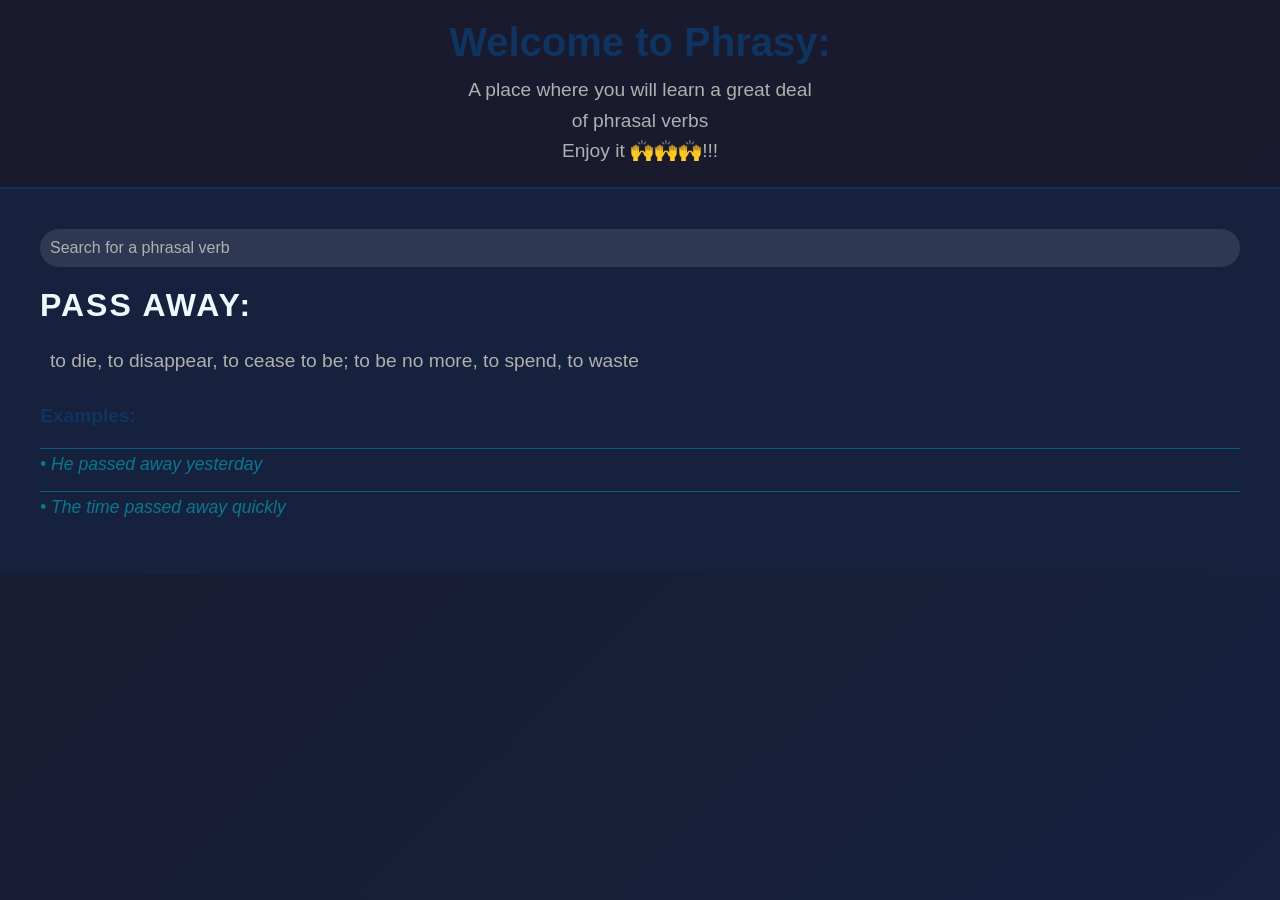
<file: phrasal verbs/index.html>
<!DOCTYPE html>
<html lang="en">
<head>
      <meta charset="UTF-8">
      <meta name="viewport" content="width=device-width, initial-scale=1.0">
      <title>Phrasal verbs app</title>
      <link rel="stylesheet" href="style.css">
      <script src="app.js" defer></script>
</head>
<body>
      <div class="container">
             <div class="welcome">
            <h1>Welcome to Phrasy:</h1>
            <p>A place where you will learn a great deal <br> of phrasal verbs</p>
            <p>Enjoy it 🙌🙌🙌!!!</p>
            </div>

          

            <div class="body">
                  <input type="text" placeholder="Search for a phrasal verb" class="search">
                  <h3 style="color: aliceblue;" class="phrasalTitle">PASS AWAY:</h3>
                  <p class="phrasal-explain">to die, to disappear, to cease to be; to be no more, to spend, to waste </p>
                  <div class="line"></div>
            </div>
      </div>

      <div class="explore"></div>
           
      
</body>
</html>
</file>
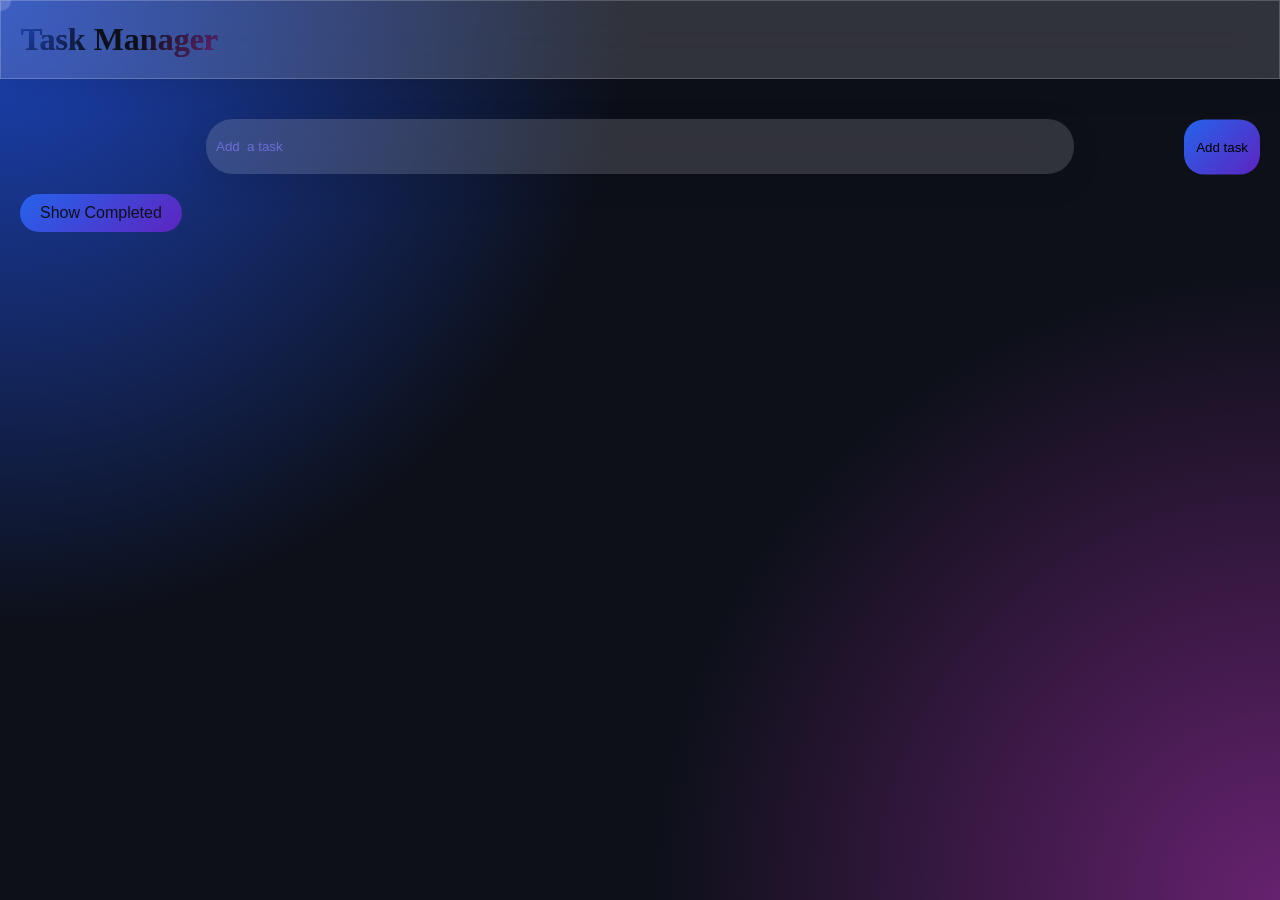
<file: task manager/index.html>
<!DOCTYPE html>
<html lang="en">
<head>
      <meta charset="UTF-8">
      <meta name="viewport" content="width=device-width, initial-scale=1.0">
      <title>Task manager</title>
      <link rel="stylesheet" href="styles.css">
      <script src="script.js" defer></script>
</head>
<body>
      <header>
            <div>
                  <h1 class="text">Task Manager</h1>
            </div>
            <div class="cursor"></div>
      </header>
      <main>
            <div class="main-header">
                  <input type="text" placeholder="Add  a task" id="input-task">
                  <button class="addTask-btn" id="addTask">Add task</button>
                  <!-- <select name="Filter" id="filter-options">
                        <option value="low">Low priority</option>
                         <option value="medium">Medium priority</option>
                          <option value="High">High priority</option>
                  </select>
                  <select name="Task activity" id="filter-task">
                        <option value="active">Active</option>
                        <option value="completed">Completed</option>
                  </select> --> 
            </div>
            <div class="tasks">
                  <button id="showCompleted">Show Completed</button>
                  <ul class="task-lists active" id = "task-lists">
                        <!--The tasks will be stored here-->
                  </ul>
                    <ul class="task-lists-completed" id = "task-lists-completed">
                         <!---Completed tasks will be stored here-->
                  </ul>
                  
            </div>
            
                
                 
          
      </main>
</body>
</html>
</file>
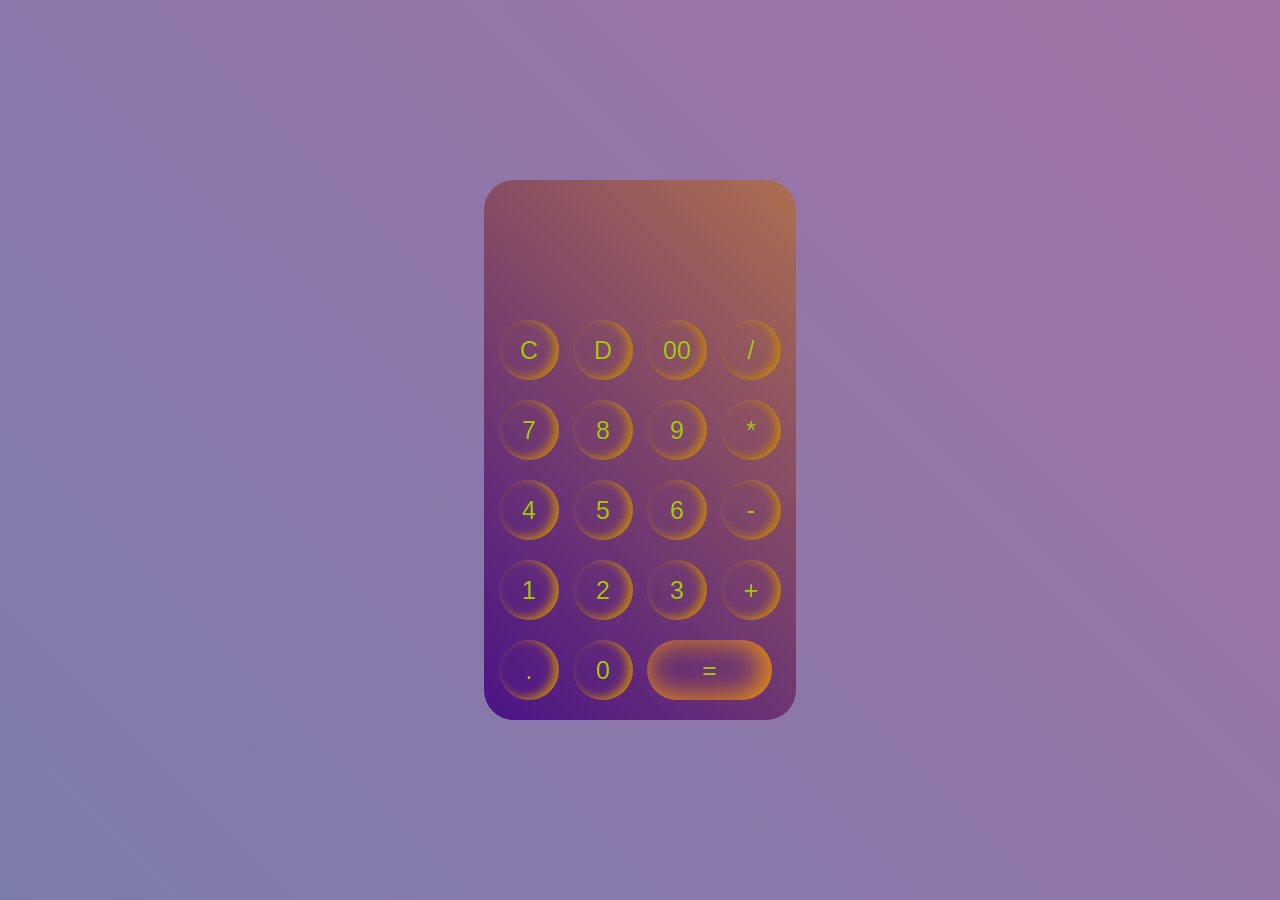
<file: cal.html>
<!DOCTYPE html>
<html lang="en">
<head>
    <meta charset="UTF-8">
    <meta name="viewport" content="width=device-width, initial-scale=1.0">
    <title>Calculator</title>
    <link rel="stylesheet" href="cal.css">
</head>
<body>
    <div class="container">    
        <div class="calculator">
        <form>
                <div class="input" >
        <input type="text" name="display">
                </div>
    <div>
        <input type="button" value="C" onclick="display.value=' ' ">
        <input type="button" value="D" onclick=" display.value=display.value.toString().slice(0, -1) ">
        <input type="button" value="00" onclick=" display.value+='00' ">
        <input type="button" value="/" onclick=" display.value+='/' ">
    </div>
        <div>
        <input type="button" value="7" onclick=" display.value+='7'">
        <input type="button" value="8" onclick="display.value+='8' ">
        <input type="button" value="9" onclick="display.value+='9' ">
        <input type="button" value="*" onclick="display.value+='*' ">
    </div>
           <div>
        <input type="button" value="4" onclick="display.value+='4' ">
        <input type="button" value="5" onclick=" display.value+='5' ">
        <input type="button" value="6" onclick=" display.value+='6' ">
        <input type="button" value="-" onclick=" display.value+='-' ">
    </div>
           <div>
        <input type="button" value="1" onclick=" display.value+='1' ">
        <input type="button" value="2" onclick=" display.value+='2' ">
        <input type="button" value="3" onclick=" display.value+='3' ">
        <input type="button" value="+" onclick=" display.value+='+' ">
    </div>
           <div>
        <input type="button" value="." onclick=" display.value+='.' ">
        <input type="button" value="0" onclick=" display.value+='0' ">
        <input type="button" value="=" class="equal" onclick="display.value=eval(display.value)">
        
    </div>
    </form>
    </div>
    </div>

</body>
</html>
</file>
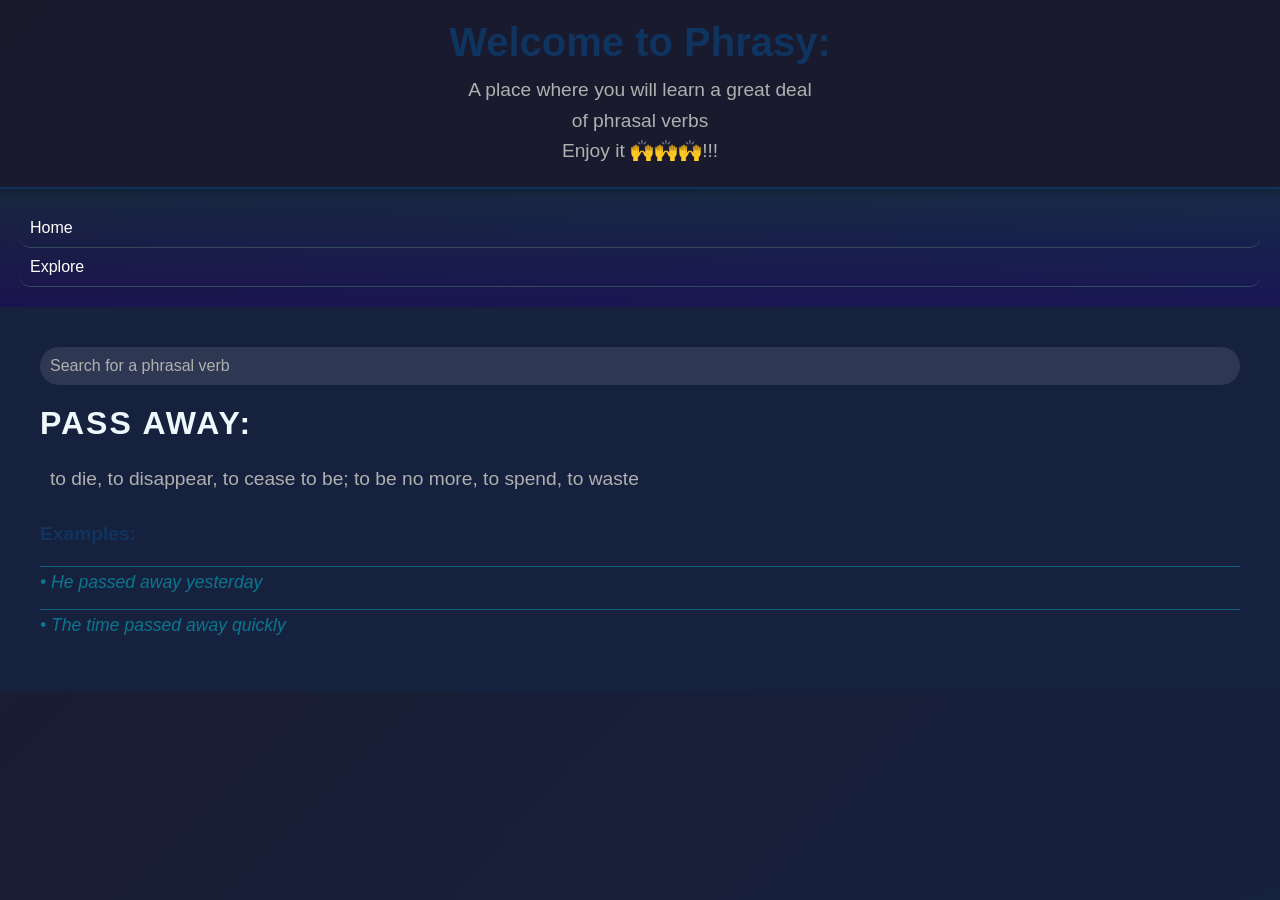
<file: phrasal verbs/index_new.html>
<!DOCTYPE html>
<html lang="en">
<head>
      <meta charset="UTF-8">
      <meta name="viewport" content="width=device-width, initial-scale=1.0">
      <title>Phrasal verbs app</title>
      <link rel="stylesheet" href="style.css">
      <script src="app.js" defer></script>
</head>
<body>
      <div class="container">
             <div class="welcome">
            <h1>Welcome to Phrasy:</h1>
            <p>A place where you will learn a great deal <br> of phrasal verbs</p>
            <p>Enjoy it 🙌🙌🙌!!!</p>
            </div>

            <div class="dashboard">
                  <ul>
                        <li>Home</li>
                        <li>Explore</li>
                  </ul>
            </div>

            <div class="body">
                  <input type="text" placeholder="Search for a phrasal verb" class="search">
                  <h3 style="color: aliceblue;" class="phrasalTitle">PASS AWAY:</h3>
                  <p class="phrasal-explain">to die, to disappear, to cease to be; to be no more, to spend, to waste</p>
                  <div class="line"></div>
            </div>
      </div>

      <div class="explore"></div>
           
      
</body>
</html>
</file>
<file: phrasal verbs/style.css>
* {
    margin: 0;
    padding: 0;
    box-sizing: border-box;
}

body {
    font-family: 'Segoe UI', Tahoma, Geneva, Verdana, sans-serif;
    height: 100vh;
    background: linear-gradient(135deg, #1a1a2e 0%, #16213e 100%);
    color: #e0e0e0;
}

.search {
    width: 100%;
    padding: 10px;
    margin-bottom: 20px;
    border: none;
    border-radius: 20px;
    background: rgba(255, 255, 255, 0.1);
    color: #e0e0e0;
    font-size: 1em;
}
.search::placeholder {
    color: #b0b0b0;
}
.search:focus {
    outline: none;
    background: rgba(255, 255, 255, 0.2);
    box-shadow: 0 0 10px rgba(255, 255, 255, 0.3);
}


.container {
    height: 100vh;
    display: flex;
    flex-direction: column;
}

.welcome {
 
    background: rgba(26, 26, 46, 0.9);
    padding: 20px;
    text-align: center;
    box-shadow: 0 4px 6px rgba(0, 0, 0, 0.3);
    border-bottom: 2px solid #0f3460;
}

.welcome h1 {
    font-size: 2.5em;
    color: #0f3460;
    margin-bottom: 10px;
}

.welcome p {
    font-size: 1.2em;
    color: #b0b0b0;
    line-height: 1.6;
}

.dashboard {
    background: linear-gradient(to bottom, rgba(21, 128, 171, 0.122), rgba(27, 6, 131, 0.368));
    padding: 20px;
    color: white;
    
}

.dashboard ul {
    list-style: none;
}

.dashboard li {
    padding: 15px 0;
    border-bottom: 1px solid #34495e;
    cursor: pointer;
    transition: 0.7s ease-in-out;
    border-radius: 10px;
    padding: 10px;
}

.dashboard li:hover {
    background: linear-gradient(to top, rgba(255, 255, 255, 0.122), rgba(254, 253, 253, 0));
}

.body {
    background: #16213e;
    padding: 40px;
    overflow-y: auto;
}

.body h3 {
    font-size: 2em;
    color: #0f3460;
    margin-bottom: 20px;
    text-transform: uppercase;
    letter-spacing: 2px;
}

.body p {
    margin: 10px;
    font-size: 1.2em;
    color: #b0b0b0;
    line-height: 1.8;
}
.body .italic{
    border-top: 1px solid rgb(10, 94, 123);
    font-style: italic;
    color: rgb(9, 119, 143);
}

.examples-container {
    margin-top: 20px;
}

.examples-container p {
    margin: 10px 0;
    font-size: 1.1em;
    color: #b0b0b0;
    line-height: 1.8;
}

.examples-container p:first-child {
    font-weight: bold;
    color: #0f3460;
    font-size: 1.2em;
    margin-bottom: 15px;
}
</file>
<file: task manager/styles.css>
:root{
      --primary: #7C3AED;
      --background: linear-gradient(
            135deg,
            #2563eb,
            #5d24c0
      );
      --background2: 
            radial-gradient(circle at top left, #1c44bb, transparent 40%),
            radial-gradient(circle at bottom right, #66226f, transparent 40%),
            #0d1019;
      --cards: white;
      --text: #1f2937;
      --success: #22C55E;
      --warning: #F59EDB;
      --danger: #EF4444;
      --font-family: 'Inter', sans-serif; 
}
*{
      box-sizing: border-box;
      margin: 0;
      padding: 0;
}
body{
      min-height: 100dvh;
      overflow: auto;
      background: var(--background2);
      display: flex;
      flex-direction: column;
      cursor: pointer;
     
}

::-webkit-scrollbar{
      width: 0.1px;
}
header{
      padding: 20px;
      margin-bottom: 20px;
      background: rgba(255, 255 ,255, 0.15);
      backdrop-filter: blur(20px);
      border: 1px solid rgba(255,255,255, 0.2);
      box-shadow: 0px 8px 32px rgba(0,0,0, 0.1);
}
header div{
      width: 100%;
      display: flex;
      flex-direction: row;
      justify-content: space-between;
}
header div button{
      padding: 20px;
      border-radius: 2em;
      border: none;
      background: var(--background);
      color: #0d1019;
      font-size: 20px;
       font: var(--font-family);
      transition: 0.1s all;
}
header div button:hover{
      background: #0d1019;
      color: white;
}
header div .text{
      background: radial-gradient(circle at top left, #1c44bb, transparent 40%),
            radial-gradient(circle at bottom right, #66226f, transparent 40%),
            #0d1019;
      background-clip: text;
      color: transparent;
      display: inline-block;
      position: relative;
}
header div .text::after{
      content: '';
      position: absolute;
      width: 0%;
      height: 4px;
      bottom: 10px;
      left: 0;
      background:radial-gradient(circle at top left, #1c44bb, transparent 40%),
            radial-gradient(circle at bottom right, #66226f, transparent 40%),
            #0d1019;
      border-radius: 10px;
      transition: 0.4s ease;
}
header div .text:hover::after{
      width: 100%;
}

.cursor{
      width: 20px;
      height: 20px;
      border-radius: 50% ;
      position: fixed;
      top: 0;
      left: 0;
      background: rgba(255,255,255, 0.15);
      backdrop-filter: blur(10px);
      box-shadow: 
            0 0 20px rgba(59, 130, 246, 0.4)
            0 0 40px rgba(59, 130, 246, 0.2);
      pointer-events: none;
      transform: translate(-50%, -50%);
      transition: transform 0.1s ease;
}

/*STYLE THE MAIN-HEADER*/
main{
      display: flex;
      flex-direction: column;
      flex-grow: 1;
}
.main-header{
      display: flex;
      flex-direction: row;
      justify-content: space-between;
      align-items: center;
      margin: 20px;
      position: relative;
}

.main-header #input-task{
      padding: 20px 80px 20px 10px;
      background: rgba(255, 255 ,255, 0.15);
      backdrop-filter: blur(20px);
      border: 1px solid rgba(255,255,255, 0.2);
      box-shadow: 0px 8px 32px rgba(0,0,0, 0.1);
      border-radius: 2em;
      border: none;
      width: 70%;
      caret-color: rgb(109, 109, 214);
      margin-left: 15%;
}
.main-header button{
      position: absolute;
      height: 100%;
      top:50%;
      right: 0px;
      transform: translateY(-50%);
      padding: 8px 12px;
      border-radius: 20px;
      background:var(--background) ;
      cursor: pointer;
      border: none;
      transition: 0.4s ease
}
.main-header button:hover{
      background: black;
      color: white;
}
/* #input-task::after{
     
} */
#input-task:focus{
      outline: none;
      border: 1px solid rgb(109, 109, 214);
}
#input-task::placeholder{
      color: rgb(109, 109, 214);
}
#filter-options, #filter-task{
      background: rgba(255, 255 ,255, 0.15);
      backdrop-filter: blur(20px);
      border: 1px solid rgba(255,255,255, 0.2);
      box-shadow: 0px 8px 32px rgba(0,0,0, 0.1);
      border: none;
      padding: 20px 10px;
      color: rgb(109, 109, 214);
}

.task-lists{
      display:none;
      flex-direction: column;
      background: transparent;
      margin: 20px;
      padding: 20px 5px;
      border-radius: 20px;
      flex-grow: 1;
      gap: 10px;
}
.task-list{
      display: flex;
      flex-direction: row;
      margin: 10px;
      padding: 20px;
      background: rgba(0, 0, 0, 0.264);
      box-shadow: 0px 8px 32px rgba(0,0,0, 0.1);
      color: rgb(223, 196, 236);
      backdrop-filter: blur(20px);
      border-radius: 30px;

}
.task-lists-completed{
      display: none;
      flex-direction: column;
      background: transparent;
      margin: 20px;
      padding: 20px 5px;
      border-radius: 20px;
      flex-grow: 1;
      gap: 10px;
}
.task-list-completed{
      display: flex;
      flex-direction: row;
      margin: 10px;
      padding: 20px;
      background: rgba(0, 0, 0, 0.264);
      box-shadow: 0px 8px 32px rgba(0,0,0, 0.1);
      color: rgb(223, 196, 236);
      backdrop-filter: blur(20px);
      border-radius: 30px;
}
#showCompleted{
      padding: 10px 20px;
      border-radius: 20px;
      background: var(--background);
      color: #0d1019;
      font-size: 16px;
      font-family: var(--font-family);
      transition: 0.1s all;
      margin-bottom: 10px;
      margin-left: 20px;
      border: none;
}
.check-button{
      position: relative;
      border-radius: 50px;
      width: 20px;
      height: 20px;
      /* background: rgba(255, 255 ,255, 0.15);
      border: 1px solid rgba(255,255,255, 0.2); */
      margin-bottom: 10px;
      margin-right: 10px;
}
.check-button::after{
      position: absolute;
      content: '';
}
.list-container{
      flex-grow: 1;
}
.active{
      display: block;
}

/*RESOPNSIVE DESIGN*/
@media(max-width: 600px) {
     .main-header #input-task{
            width: 100%;
            margin-left: 0px;
      }
      
}
</file>
<file: cal.css>
*{
    margin: 0;
    padding: 0;
} 
.container{
    width: 100%;
    height: 100vh;
    justify-content: center;
    align-items: center;
    display: flex;
    
}
.calculator{
       background: linear-gradient(45deg, rgba(73, 16, 134, 0.973), rgba(191, 106, 10, 0.555));
    padding: 10px;
    border-radius: 30px;
}

div input{
    width: 60px;
    height: 60px;
    border-radius: 50px;
    background: transparent;
    color: rgb(165, 200, 9);
    font-size: 25px;
    border: none;
    outline: none;
    margin: 10px 5px;
    box-shadow: -5px -2px 10px rgb(191, 130, 16)  inset;
    cursor: pointer;
}
form .input {
    display: flex;
    justify-content: flex-end;
    margin: 20px 0px;
}

form .input input{
    text-align: right;
    flex: 1;
    font-size: 40px;
    box-shadow: none;
    border: none;
}





body{
    background: linear-gradient(45deg, rgba(2, 2, 95, 0.518), rgba(88, 2, 95, 0.555));
        
    
}

form div .equal{
    width: 125px;
    box-shadow: -5px -2px 30px rgb(244, 152, 5)  inset;
}
</file>
